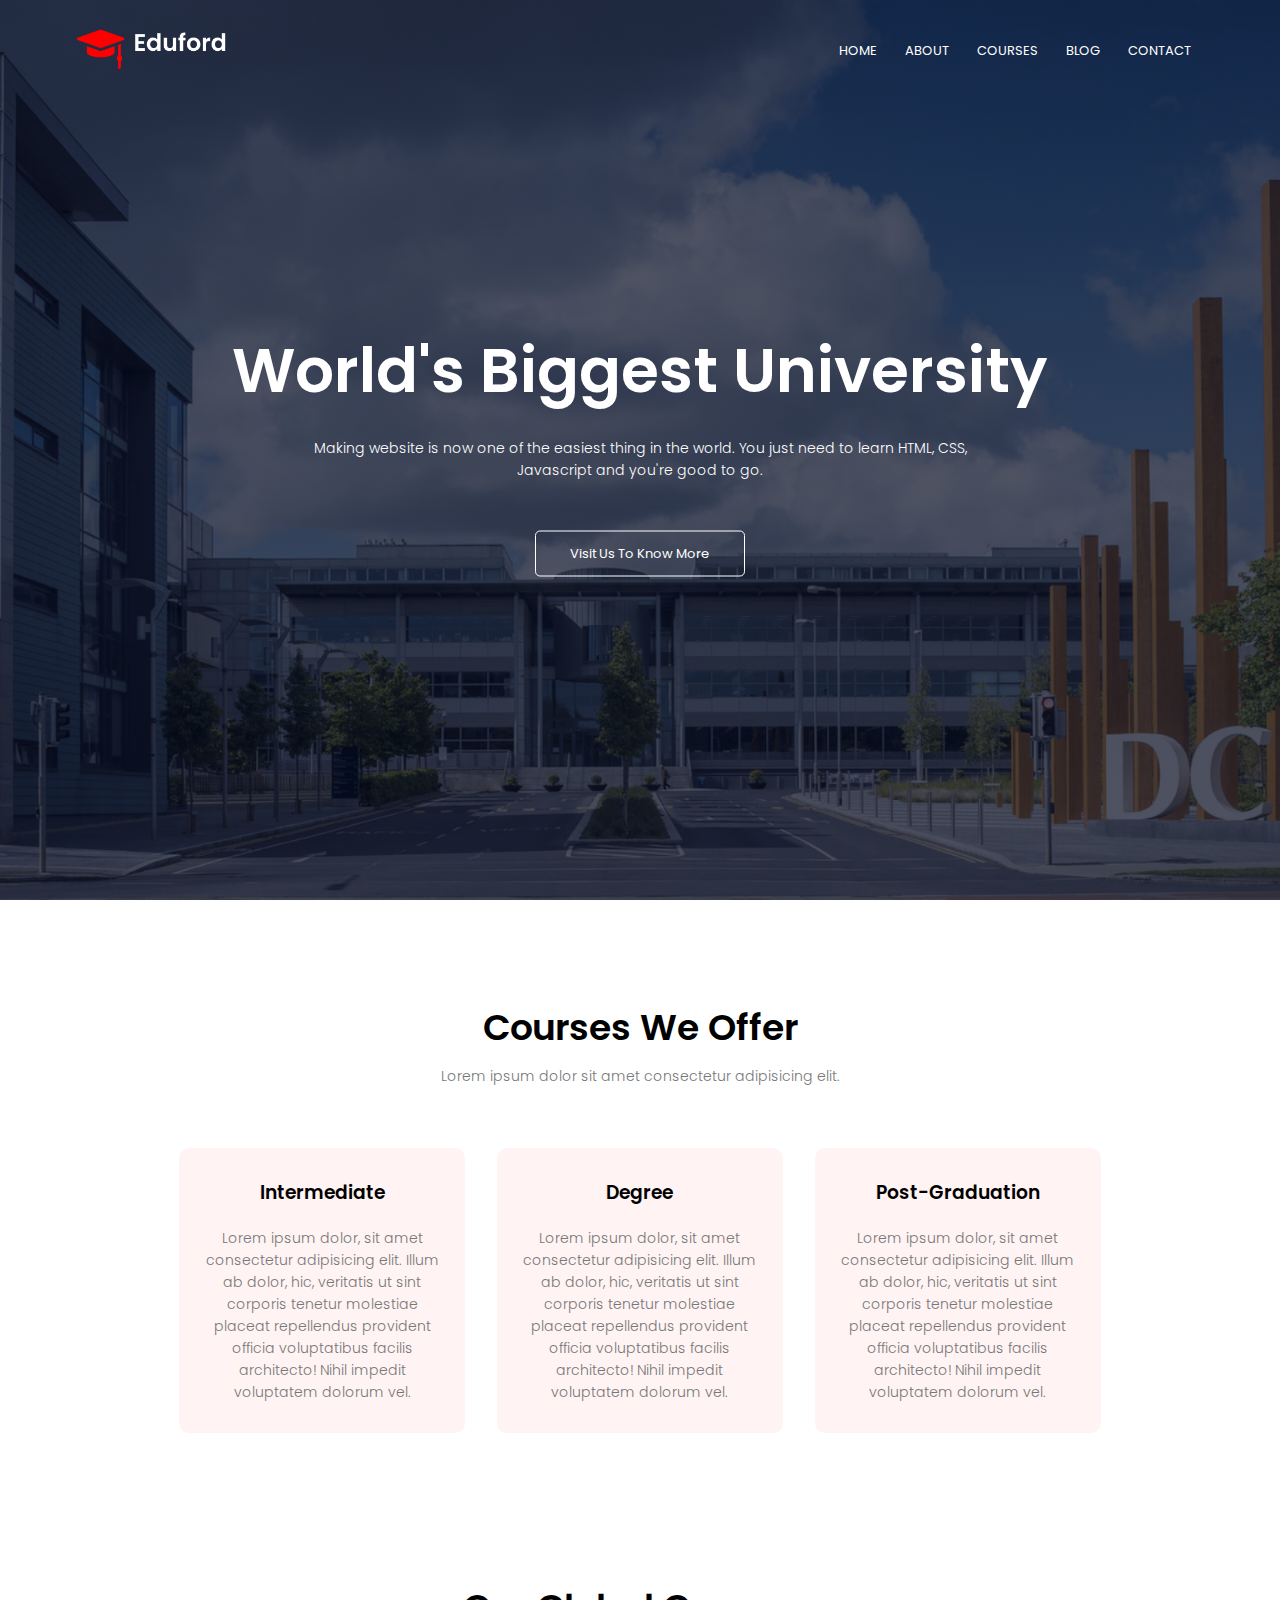
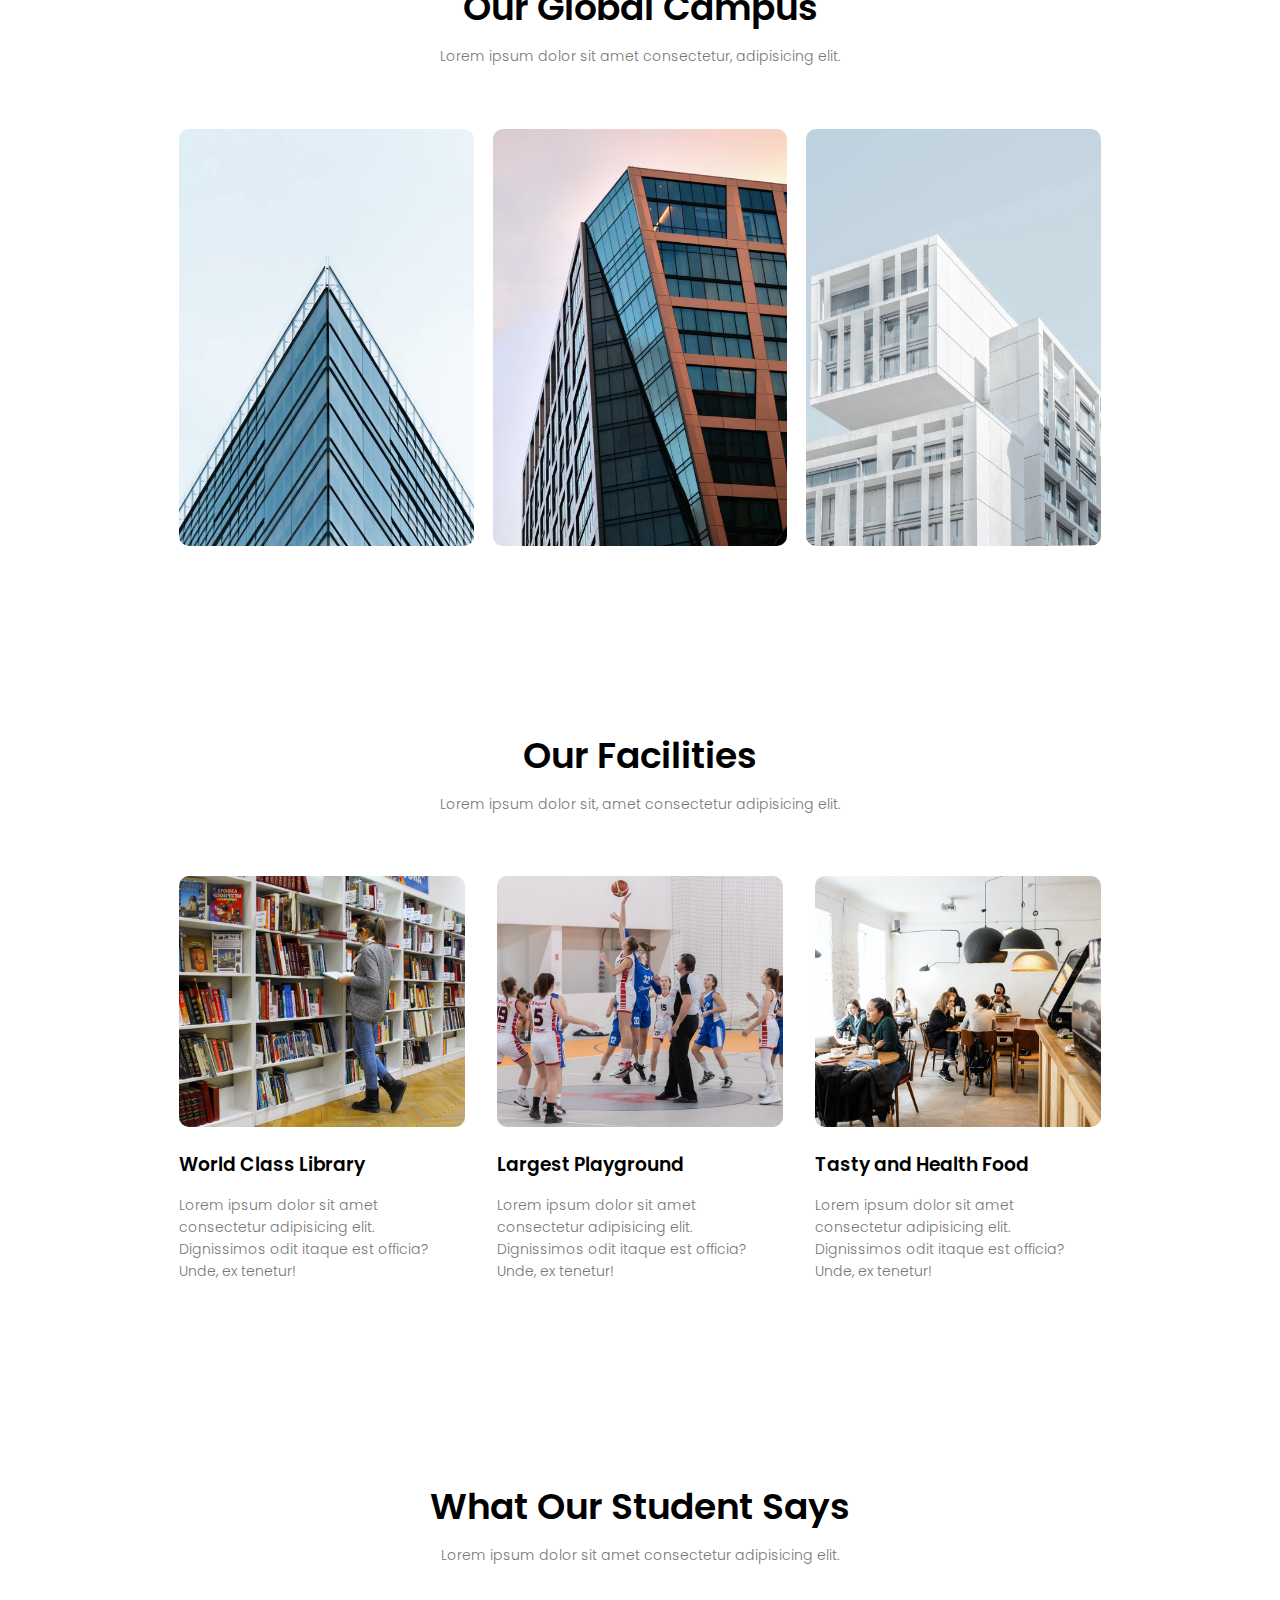
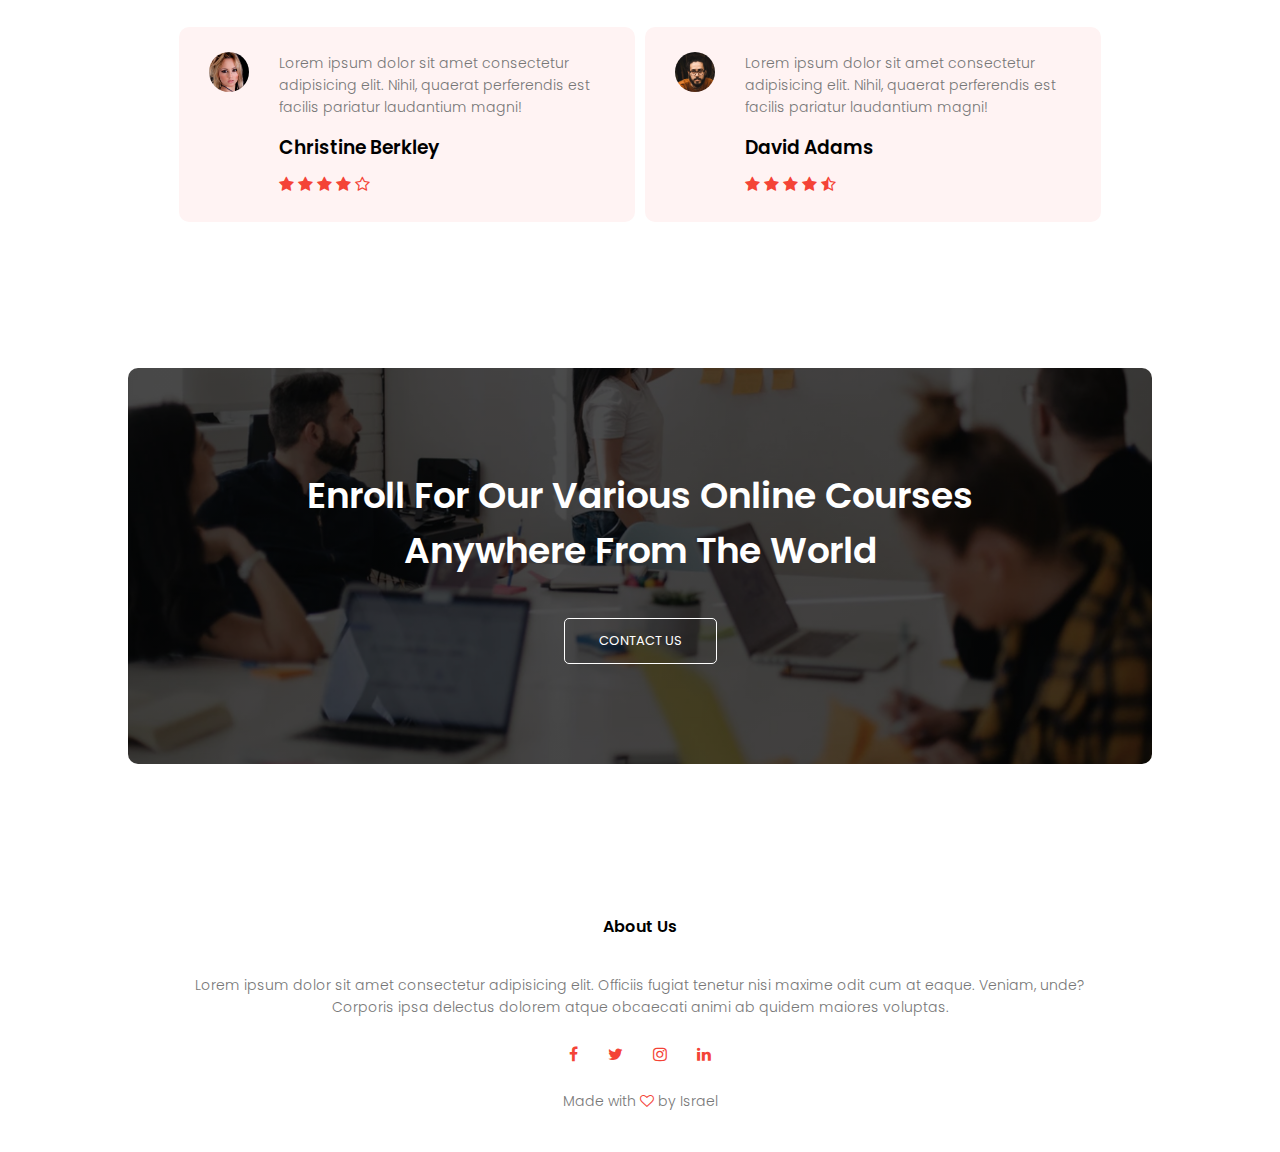
<file: index.html>
<!DOCTYPE html>
<html lang="en">
<head>
    <meta charset="UTF-8">
    <meta name="viewport" content="width=device-width, initial-scale=1.0">
    <title>University Website</title>
    <link rel="stylesheet" href="style.css">
    <link rel="stylesheet" href="https://stackpath.bootstrapcdn.com/font-awesome/4.7.0/css/font-awesome.min.css">
</head>
<body>
    <section class="header">
        <nav>
            <a href="index.html"><img src="images/logo.png" alt="logo"></a>
            <div class="nav-links" id="navLinks">
                <i class="fa fa-times" onclick="hideMenu()"></i>
                <ul>
                    <li><a href="index.html">HOME</a></li>
                    <li><a href="about.html">ABOUT</a></li>
                    <li><a href="course.html">COURSES</a></li>
                    <li><a href="blog.html">BLOG</a></li>
                    <li><a href="contact.html">CONTACT</a></li>
                </ul>
            </div>
            <i class="fa fa-bars" onclick="showMenu()"></i>
        </nav>

    <div class="text-box">
        <h1>World's Biggest University</h1>
        <p>Making website is now one of the easiest thing in the world.
            You just need to learn HTML, CSS, <br> Javascript and you're good to go.
        </p>
        <a href="" class="hero-btn">Visit Us To Know More</a>
    </div>

    </section>

    <!--------Course------->
    <section class="course">
        <h1>Courses We Offer</h1>
        <p>Lorem ipsum dolor sit amet consectetur adipisicing elit.</p>

        <div class="row">
            <div class="course-col">
                <h3>Intermediate</h3>
                <p>Lorem ipsum dolor, sit amet consectetur adipisicing elit. Illum ab dolor, hic, veritatis ut sint corporis tenetur molestiae placeat repellendus provident officia 
                    voluptatibus facilis architecto! Nihil impedit voluptatem dolorum vel.</p>
            </div>
            <div class="course-col">
                <h3>Degree</h3>
                <p>Lorem ipsum dolor, sit amet consectetur adipisicing elit. Illum ab dolor, hic, veritatis ut sint corporis tenetur molestiae placeat repellendus provident officia 
                    voluptatibus facilis architecto! Nihil impedit voluptatem dolorum vel.</p>
            </div>
            <div class="course-col">
                <h3>Post-Graduation</h3>
                <p>Lorem ipsum dolor, sit amet consectetur adipisicing elit. Illum ab dolor, hic, veritatis ut sint corporis tenetur molestiae placeat repellendus provident officia 
                    voluptatibus facilis architecto! Nihil impedit voluptatem dolorum vel.</p>
            </div>
        </div>
    </section>

    <!------Campuses------->
    <section class="campus">
        <h1>Our Global Campus</h1>
        <p>Lorem ipsum dolor sit amet consectetur, adipisicing elit.</p>

        <div class="row">
            <div class="campus-col">
                <img src="images/london.png" alt="London campus">
                <div class="layer">
                    <h3>LONDON</h3>
                </div>
            </div>
            <div class="campus-col">
                <img src="images/newyork.png" alt="New-york campus">
                <div class="layer">
                    <h3>NEW YORK</h3>
                </div>
            </div>
            <div class="campus-col">
                <img src="images/washington.png" alt="Washington Campus">
                <div class="layer">
                    <h3>WASHINGTON DC</h3>
                </div>
            </div>
        </div>
    </section>

    <!----Facilities---->
    <section class="facilities">
        <h1>Our Facilities</h1>
        <P>Lorem ipsum dolor sit, amet consectetur adipisicing elit.</P>

        <div class="row">
            <div class="facilities-col">
                <img src="images/library.png" alt="">
                <h3>World Class Library</h3>
                <p>Lorem ipsum dolor sit amet consectetur adipisicing elit. 
                    Dignissimos odit itaque est officia? Unde, ex tenetur!</p>
            </div>
            <div class="facilities-col">
                <img src="images/basketball.png" alt="">
                <h3>Largest Playground</h3>
                <p>Lorem ipsum dolor sit amet consectetur adipisicing elit. 
                    Dignissimos odit itaque est officia? Unde, ex tenetur!</p>
            </div>
            <div class="facilities-col">
                <img src="images/cafeteria.png" alt="">
                <h3>Tasty and Health Food</h3>
                <p>Lorem ipsum dolor sit amet consectetur adipisicing elit. 
                    Dignissimos odit itaque est officia? Unde, ex tenetur!</p>
            </div>
        </div>
    </section>

    <!------Testimonials-->
    <section class="testimonials">
        <h1>What Our Student Says</h1>
        <p>Lorem ipsum dolor sit amet consectetur adipisicing elit.</p>

        <div class="row">
            <div class="testimonial-col">
                <img src="images/user1.jpg" alt="">
                <div>
                    <p>Lorem ipsum dolor sit amet consectetur adipisicing elit. Nihil, 
                        quaerat perferendis est facilis pariatur laudantium magni!</p>
                        <h3>Christine Berkley</h3>
                        <i class="fa fa-star"></i>
                        <i class="fa fa-star"></i>
                        <i class="fa fa-star"></i>
                        <i class="fa fa-star"></i>
                        <i class="fa fa-star-o"></i>
                </div>
            </div>
            <div class="testimonial-col">
                <img src="images/user2.jpg" alt="">
                <div>
                    <p>Lorem ipsum dolor sit amet consectetur adipisicing elit. Nihil, 
                        quaerat perferendis est facilis pariatur laudantium magni!</p>
                        <h3>David Adams </h3>
                        <i class="fa fa-star"></i>
                        <i class="fa fa-star"></i>
                        <i class="fa fa-star"></i>
                        <i class="fa fa-star"></i>
                        <i class="fa fa-star-half-o"></i>
                </div>
            </div>
        </div>
    </section>

    <!----Call to Action--->
    <section class="cta">
        <h1>Enroll For Our Various Online Courses <br>Anywhere From The World</h1>
        <a href="" class="hero-btn">CONTACT US</a>
    </section>

    <!----Footer---->
    <section class="footer">
        <h4>About Us</h4>
        <p>Lorem ipsum dolor sit amet consectetur adipisicing elit. Officiis fugiat tenetur nisi maxime odit cum at eaque. Veniam, unde? 
            <br>Corporis ipsa delectus dolorem atque obcaecati animi ab quidem maiores voluptas.</p>
            <div class="icons">
                <i class="fa fa-facebook"></i>
                <i class="fa fa-twitter"></i>
                <i class="fa fa-instagram"></i>
                <i class="fa fa-linkedin"></i>
            </div>
            <p>Made with <i class="fa fa-heart-o"></i> by Israel</p>
    </section>

    <!-----------Javascript for toggle menu-->
    <script>
        var navLinks = document.getElementById('navLinks');

        function showMenu() {
            navLinks.style.right = '0';
        }
        function hideMenu() {
            navLinks.style.right = '-200px'
        }

        
    </script>

</body>
</html>
</file>
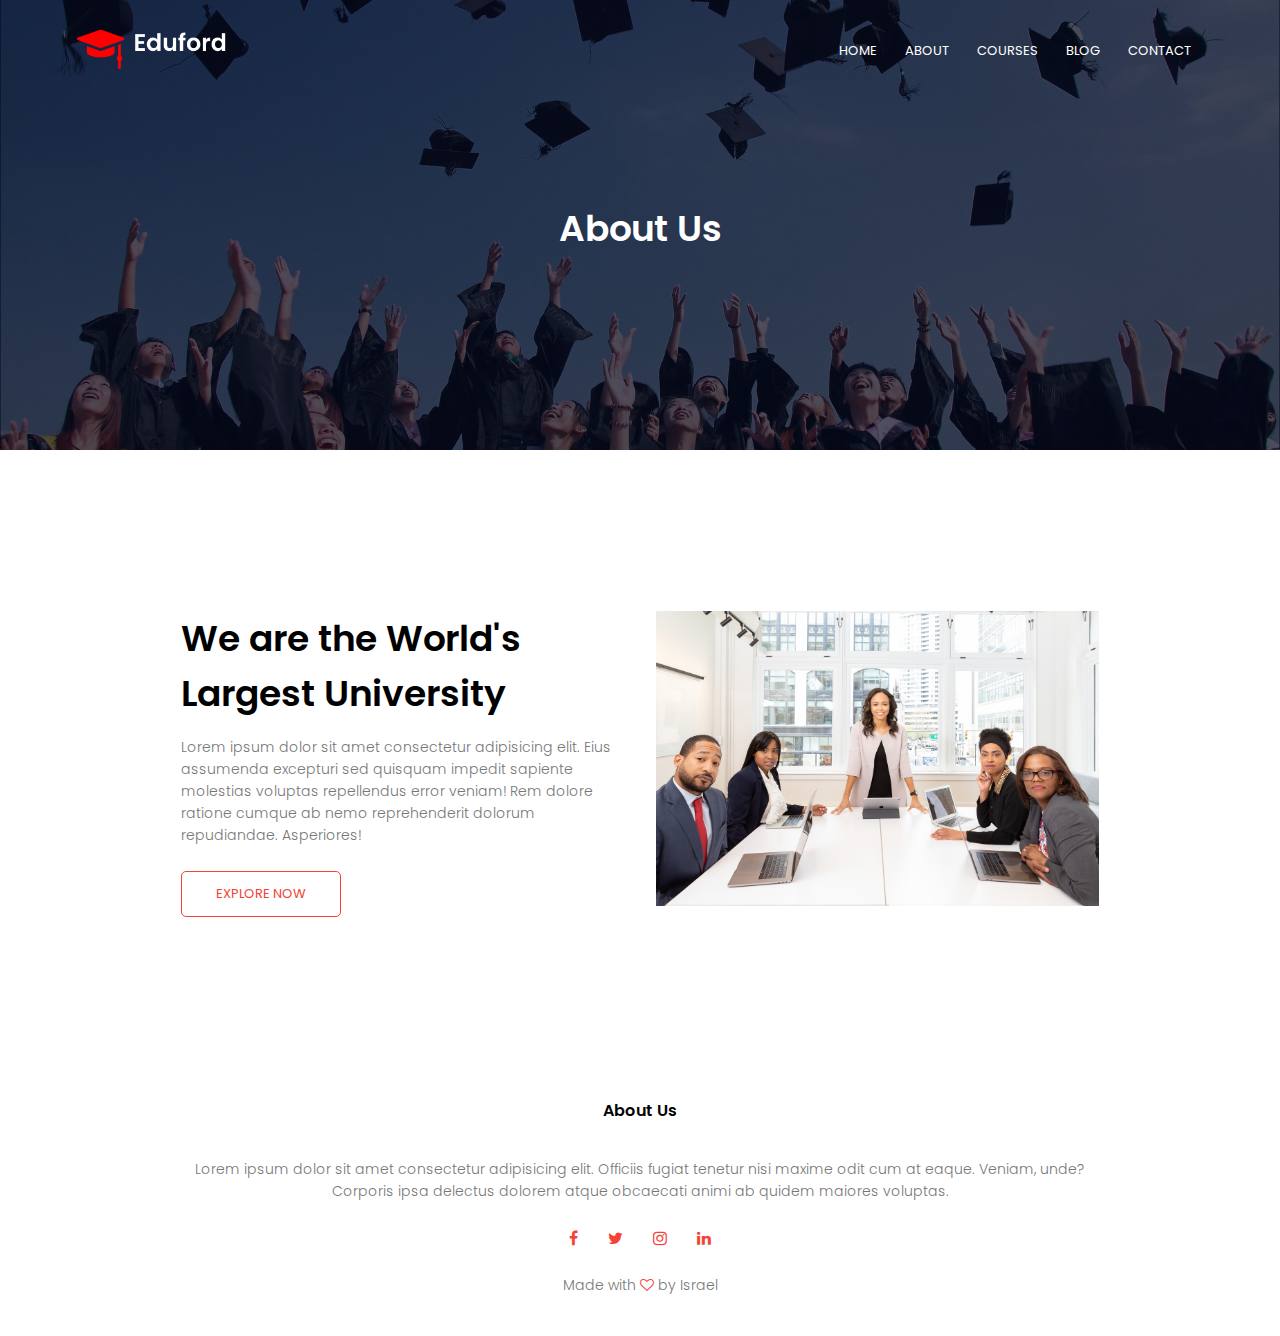
<file: about.html>
<!DOCTYPE html>
<html lang="en">
<head>
    <meta charset="UTF-8">
    <meta name="viewport" content="width=device-width, initial-scale=1.0">
    <title>University Website</title>
    <link rel="stylesheet" href="style.css">
    <link rel="stylesheet" href="https://stackpath.bootstrapcdn.com/font-awesome/4.7.0/css/font-awesome.min.css">
</head>
<body>
    <section class="sub-header">
        <nav>
            <a href="index.html"><img src="images/logo.png" alt="logo"></a>
            <div class="nav-links" id="navLinks">
                <i class="fa fa-times" onclick="hideMenu()"></i>
                <ul>
                    <li><a href="index.html">HOME</a></li>
                    <li><a href="about.html">ABOUT</a></li>
                    <li><a href="course.html">COURSES</a></li>
                    <li><a href="blog.html">BLOG</a></li>
                    <li><a href="contact.html">CONTACT</a></li>
                </ul>
            </div>
            <i class="fa fa-bars" onclick="showMenu()"></i>
        </nav>
        <h1>About Us</h1>
    </section>

    <!-----About us content---->
    <section class="about-us">
        <div class="row">
            <div class="about-col">
                <h1>We are the World's Largest University</h1>
                <p>Lorem ipsum dolor sit amet consectetur adipisicing elit. Eius assumenda excepturi sed quisquam impedit sapiente 
                    molestias voluptas repellendus error veniam! Rem dolore ratione cumque ab nemo reprehenderit dolorum repudiandae. Asperiores!</p>
                    <a href="" class="hero-btn red-btn">EXPLORE NOW</a>
            </div>
            <div class="about-col">
                <img src="images/about.jpg" alt="">
            </div>
        </div>
    </section>


    <!----Footer---->
    <section class="footer">
        <h4>About Us</h4>
        <p>Lorem ipsum dolor sit amet consectetur adipisicing elit. Officiis fugiat tenetur nisi maxime odit cum at eaque. Veniam, unde? 
            <br>Corporis ipsa delectus dolorem atque obcaecati animi ab quidem maiores voluptas.</p>
            <div class="icons">
                <i class="fa fa-facebook"></i>
                <i class="fa fa-twitter"></i>
                <i class="fa fa-instagram"></i>
                <i class="fa fa-linkedin"></i>
            </div>
            <p>Made with <i class="fa fa-heart-o"></i> by Israel</p>
    </section>

    <!-----------Javascript for toggle menu-->
    <script>
        var navLinks = document.getElementById('navLinks');

        function showMenu() {
            navLinks.style.right = '0';
        }
        function hideMenu() {
            navLinks.style.right = '-200px'
        }
    </script>

</body>
</html>
</file>
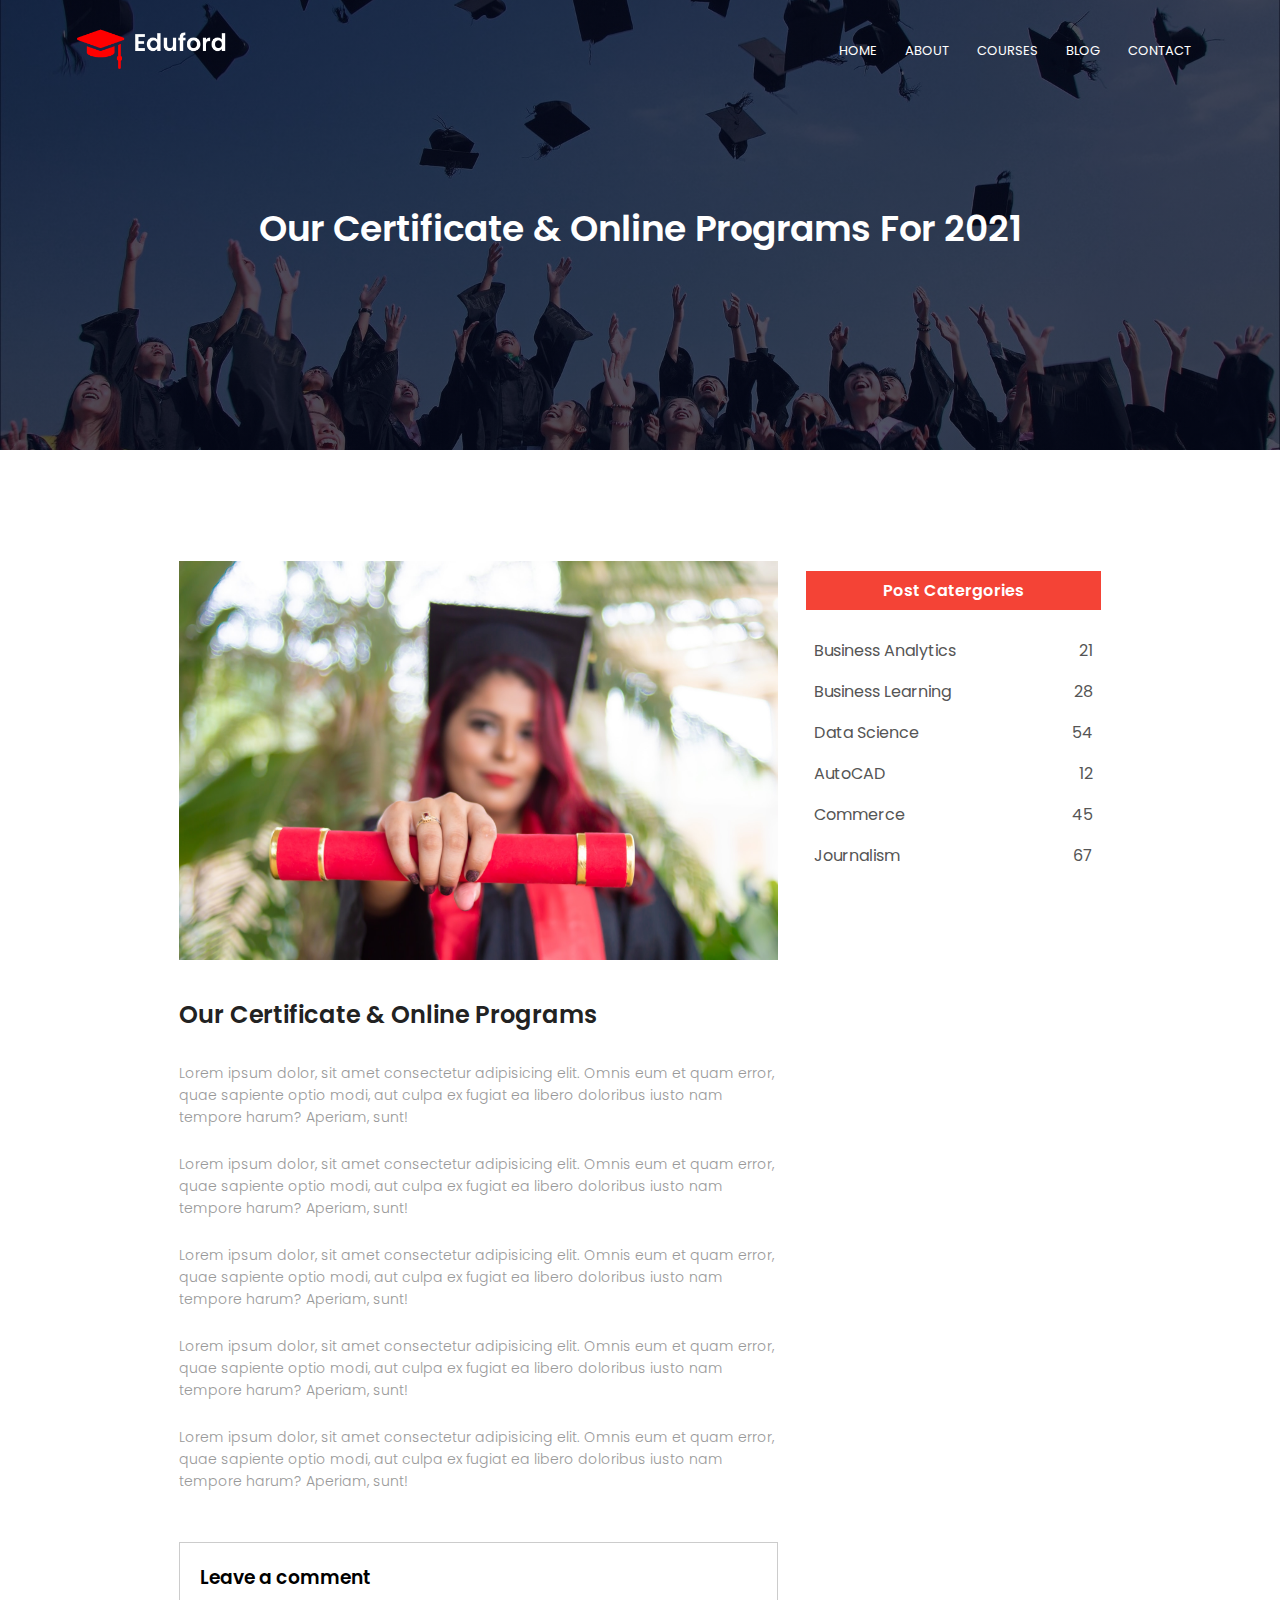
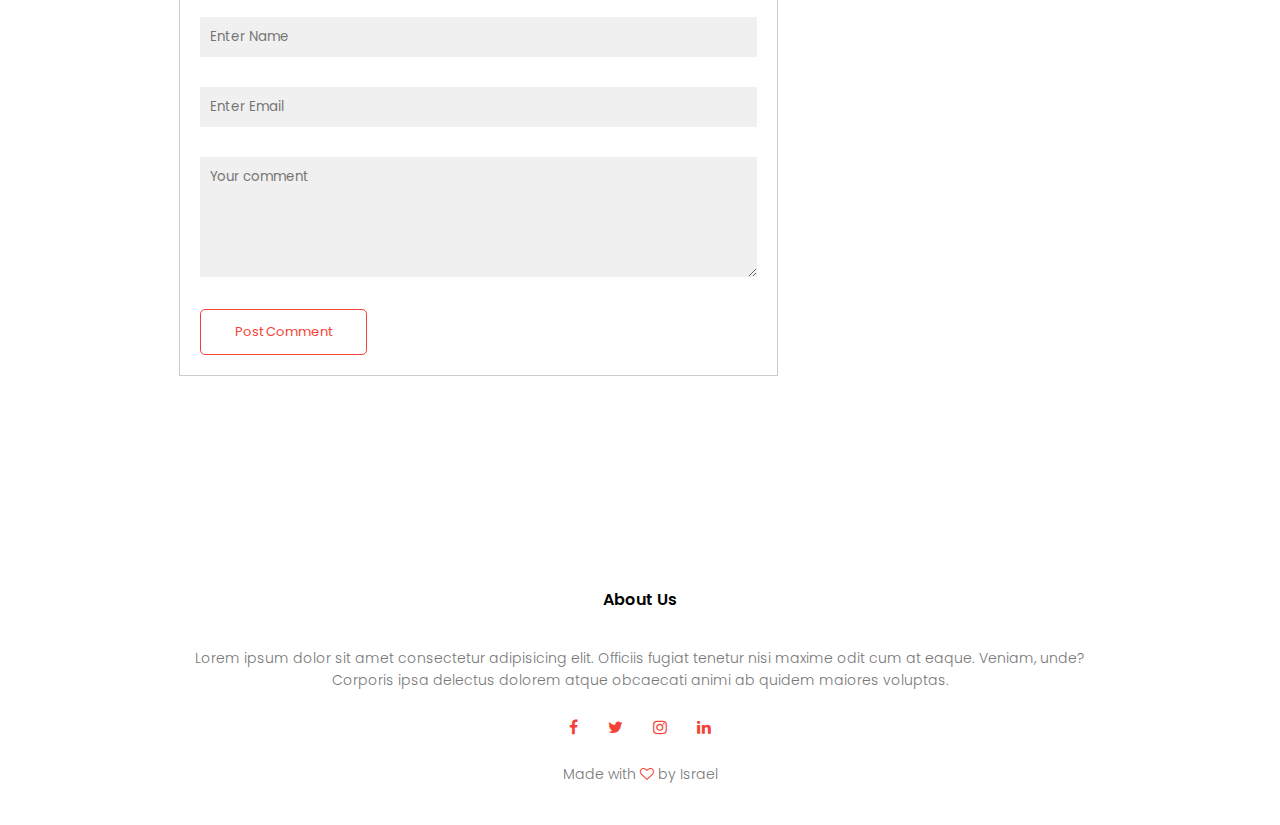
<file: blog.html>
<!DOCTYPE html>
<html lang="en">
<head>
    <meta charset="UTF-8">
    <meta name="viewport" content="width=device-width, initial-scale=1.0">
    <title>University Website</title>
    <link rel="stylesheet" href="style.css">
    <link rel="stylesheet" href="https://stackpath.bootstrapcdn.com/font-awesome/4.7.0/css/font-awesome.min.css">
</head>
<body>
    <section class="sub-header">
        <nav>
            <a href="index.html"><img src="images/logo.png" alt="logo"></a>
            <div class="nav-links" id="navLinks">
                <i class="fa fa-times" onclick="hideMenu()"></i>
                <ul>
                    <li><a href="index.html">HOME</a></li>
                    <li><a href="about.html">ABOUT</a></li>
                    <li><a href="course.html">COURSES</a></li>
                    <li><a href="blog.html">BLOG</a></li>
                    <li><a href="contact.html">CONTACT</a></li>
                </ul>
            </div>
            <i class="fa fa-bars" onclick="showMenu()"></i>
        </nav>
        <h1>Our Certificate & Online Programs For 2021</h1>
    </section>

    <!-------Blog content------>
    <section class="blog-content">
        <div class="row">
            <div class="blog-left">
                <img src="images/certificate.jpg" alt="">
                <h2>Our Certificate & Online Programs</h2>
                <p>Lorem ipsum dolor, sit amet consectetur adipisicing elit. Omnis eum et quam error, quae sapiente optio modi, 
                    aut culpa ex fugiat ea libero doloribus iusto nam tempore harum? Aperiam, sunt!
                </p>
                <br>
                <p>Lorem ipsum dolor, sit amet consectetur adipisicing elit. Omnis eum et quam error, quae sapiente optio modi, 
                    aut culpa ex fugiat ea libero doloribus iusto nam tempore harum? Aperiam, sunt!
                </p>
                <br>
                <p>Lorem ipsum dolor, sit amet consectetur adipisicing elit. Omnis eum et quam error, quae sapiente optio modi, 
                    aut culpa ex fugiat ea libero doloribus iusto nam tempore harum? Aperiam, sunt!
                </p>
                <br>
                <p>Lorem ipsum dolor, sit amet consectetur adipisicing elit. Omnis eum et quam error, quae sapiente optio modi, 
                    aut culpa ex fugiat ea libero doloribus iusto nam tempore harum? Aperiam, sunt!
                </p>
                <br><p>Lorem ipsum dolor, sit amet consectetur adipisicing elit. Omnis eum et quam error, quae sapiente optio modi, 
                    aut culpa ex fugiat ea libero doloribus iusto nam tempore harum? Aperiam, sunt!
                </p>

                <div class="comment-box">
                    <h3>Leave a comment</h3>
                    <form class="comment-form">
                        <input type="text" placeholder="Enter Name">
                        <input type="email" placeholder="Enter Email">
                        <textarea rows="5" placeholder="Your comment"></textarea>
                        <button type="submit" class="hero-btn red-btn">Post Comment</button>
                    </form>
                </div>

            </div>
            <div class="blog-right">
                <h3>Post Catergories</h3>
                <div>
                    <span>Business Analytics</span>
                    <span>21</span>
                </div>
                <div>
                    <span>Business Learning</span>
                    <span>28</span>
                </div>
                <div>
                    <span>Data Science</span>
                    <span>54</span>
                </div>
                <div>
                    <span>AutoCAD</span>
                    <span>12</span>
                </div>
                <div>
                    <span>Commerce</span>
                    <span>45</span>
                </div>
                <div>
                    <span>Journalism</span>
                    <span>67</span>
                </div>
            </div>
        </div>
    </section>


    
    


    <!----Footer---->
    <section class="footer">
        <h4>About Us</h4>
        <p>Lorem ipsum dolor sit amet consectetur adipisicing elit. Officiis fugiat tenetur nisi maxime odit cum at eaque. Veniam, unde? 
            <br>Corporis ipsa delectus dolorem atque obcaecati animi ab quidem maiores voluptas.</p>
            <div class="icons">
                <i class="fa fa-facebook"></i>
                <i class="fa fa-twitter"></i>
                <i class="fa fa-instagram"></i>
                <i class="fa fa-linkedin"></i>
            </div>
            <p>Made with <i class="fa fa-heart-o"></i> by Israel</p>
    </section>

    <!-----------Javascript for toggle menu-->
    <script>
        var navLinks = document.getElementById('navLinks');

        function showMenu() {
            navLinks.style.right = '0';
        }
        function hideMenu() {
            navLinks.style.right = '-200px'
        }
    </script>

</body>
</html>
</file>
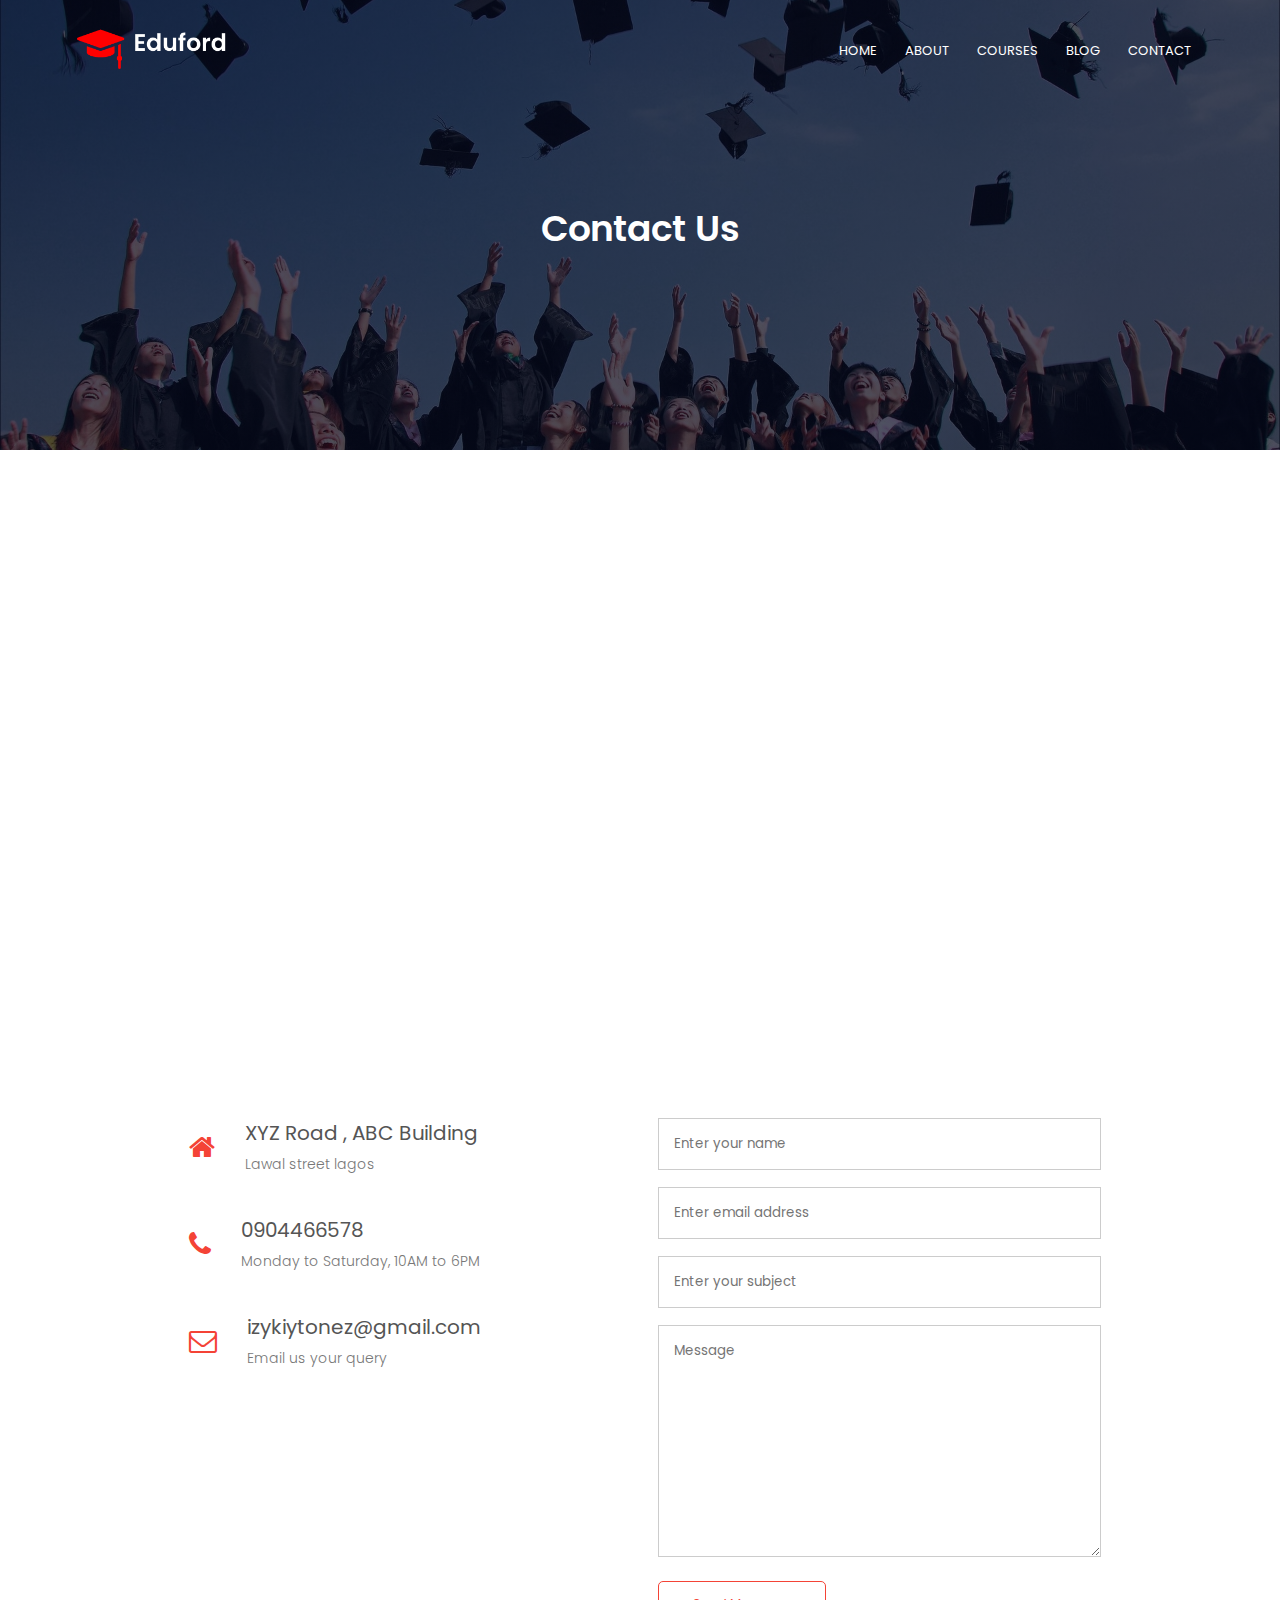
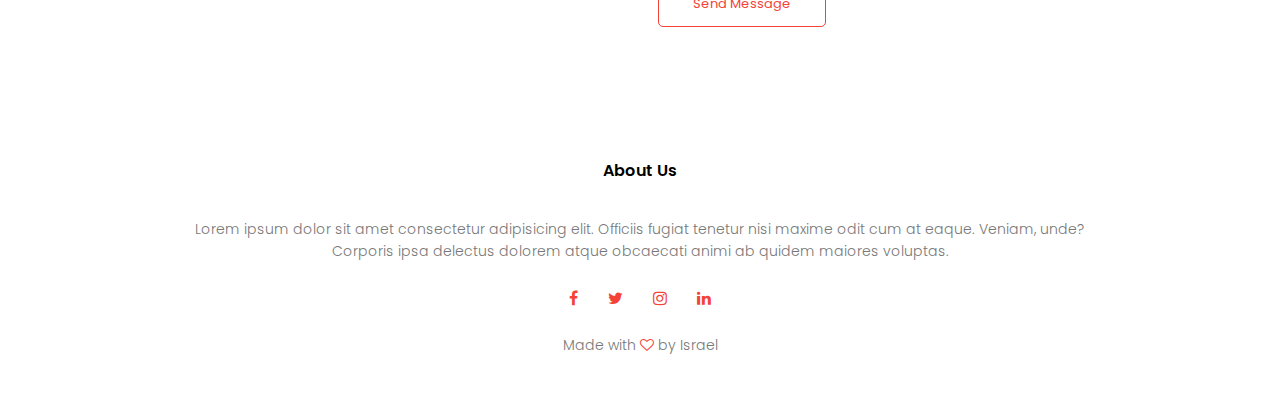
<file: contact.html>
<!DOCTYPE html>
<html lang="en">
<head>
    <meta charset="UTF-8">
    <meta name="viewport" content="width=device-width, initial-scale=1.0">
    <title>University Website</title>
    <link rel="stylesheet" href="style.css">
    <link rel="stylesheet" href="https://stackpath.bootstrapcdn.com/font-awesome/4.7.0/css/font-awesome.min.css">
</head>
<body>
    <section class="sub-header">
        <nav>
            <a href="index.html"><img src="images/logo.png" alt="logo"></a>
            <div class="nav-links" id="navLinks">
                <i class="fa fa-times" onclick="hideMenu()"></i>
                <ul>
                    <li><a href="index.html">HOME</a></li>
                    <li><a href="about.html">ABOUT</a></li>
                    <li><a href="course.html">COURSES</a></li>
                    <li><a href="blog.html">BLOG</a></li>
                    <li><a href="contact.html">CONTACT</a></li>
                </ul>
            </div>
            <i class="fa fa-bars" onclick="showMenu()"></i>
        </nav>
        <h1>Contact Us</h1>
    </section>

    <!-----Contact us----->
    <section class="location">
        <iframe src="https://www.google.com/maps/embed?pb=!1m14!1m12!1m3!1d495.42263964505895!2d3.3005287932834735!3d6.599467970083861!2m3!1f0!2f0!3f0!3m2!1i1024!2i768!4f13.1!5e0!3m2!1sen!2sng!4v1715868077460!5m2!1sen!2sng" width="600" height="450" style="border:0;" allowfullscreen="" loading="lazy" referrerpolicy="no-referrer-when-downgrade"></iframe>

    </section>

    <section class="contact-us">
        <div class="row">
            <div class="contact-col">
                <div>
                    <i class="fa fa-home"></i>
                    <span>
                        <h5>XYZ Road , ABC Building</h5>
                        <p>Lawal street lagos</p>
                    </span>
                </div>
                <div>
                    <i class="fa fa-phone"></i>
                    <span>
                        <h5>0904466578</h5>
                        <p>Monday to Saturday, 10AM to 6PM</p>
                    </span>
                </div>
                <div>
                    <i class="fa fa-envelope-o"></i>
                    <span>
                        <h5>izykiytonez@gmail.com</h5>
                        <p>Email us your query</p>
                    </span>
                </div>
            </div>
            <div class="contact-col">
                <form action="form-handler.php" method="post">
                    <input type="text" name="name" placeholder="Enter your name" required>
                    <input type="email" name="email" placeholder="Enter email address" required>
                    <input type="text" name="subject" placeholder="Enter your subject" required>
                    <textarea rows="10" name="message" placeholder="Message" required></textarea>
                    <button type="submit" class="hero-btn red-btn">Send Message</button>
                </form>
            </div>
        </div>
    </section>

    


    <!----Footer---->
    <section class="footer">
        <h4>About Us</h4>
        <p>Lorem ipsum dolor sit amet consectetur adipisicing elit. Officiis fugiat tenetur nisi maxime odit cum at eaque. Veniam, unde? 
            <br>Corporis ipsa delectus dolorem atque obcaecati animi ab quidem maiores voluptas.</p>
            <div class="icons">
                <i class="fa fa-facebook"></i>
                <i class="fa fa-twitter"></i>
                <i class="fa fa-instagram"></i>
                <i class="fa fa-linkedin"></i>
            </div>
            <p>Made with <i class="fa fa-heart-o"></i> by Israel</p>
    </section>

    <!-----------Javascript for toggle menu-->
    <script>
        var navLinks = document.getElementById('navLinks');

        function showMenu() {
            navLinks.style.right = '0';
        }
        function hideMenu() {
            navLinks.style.right = '-200px'
        }
    </script>

</body>
</html>
</file>
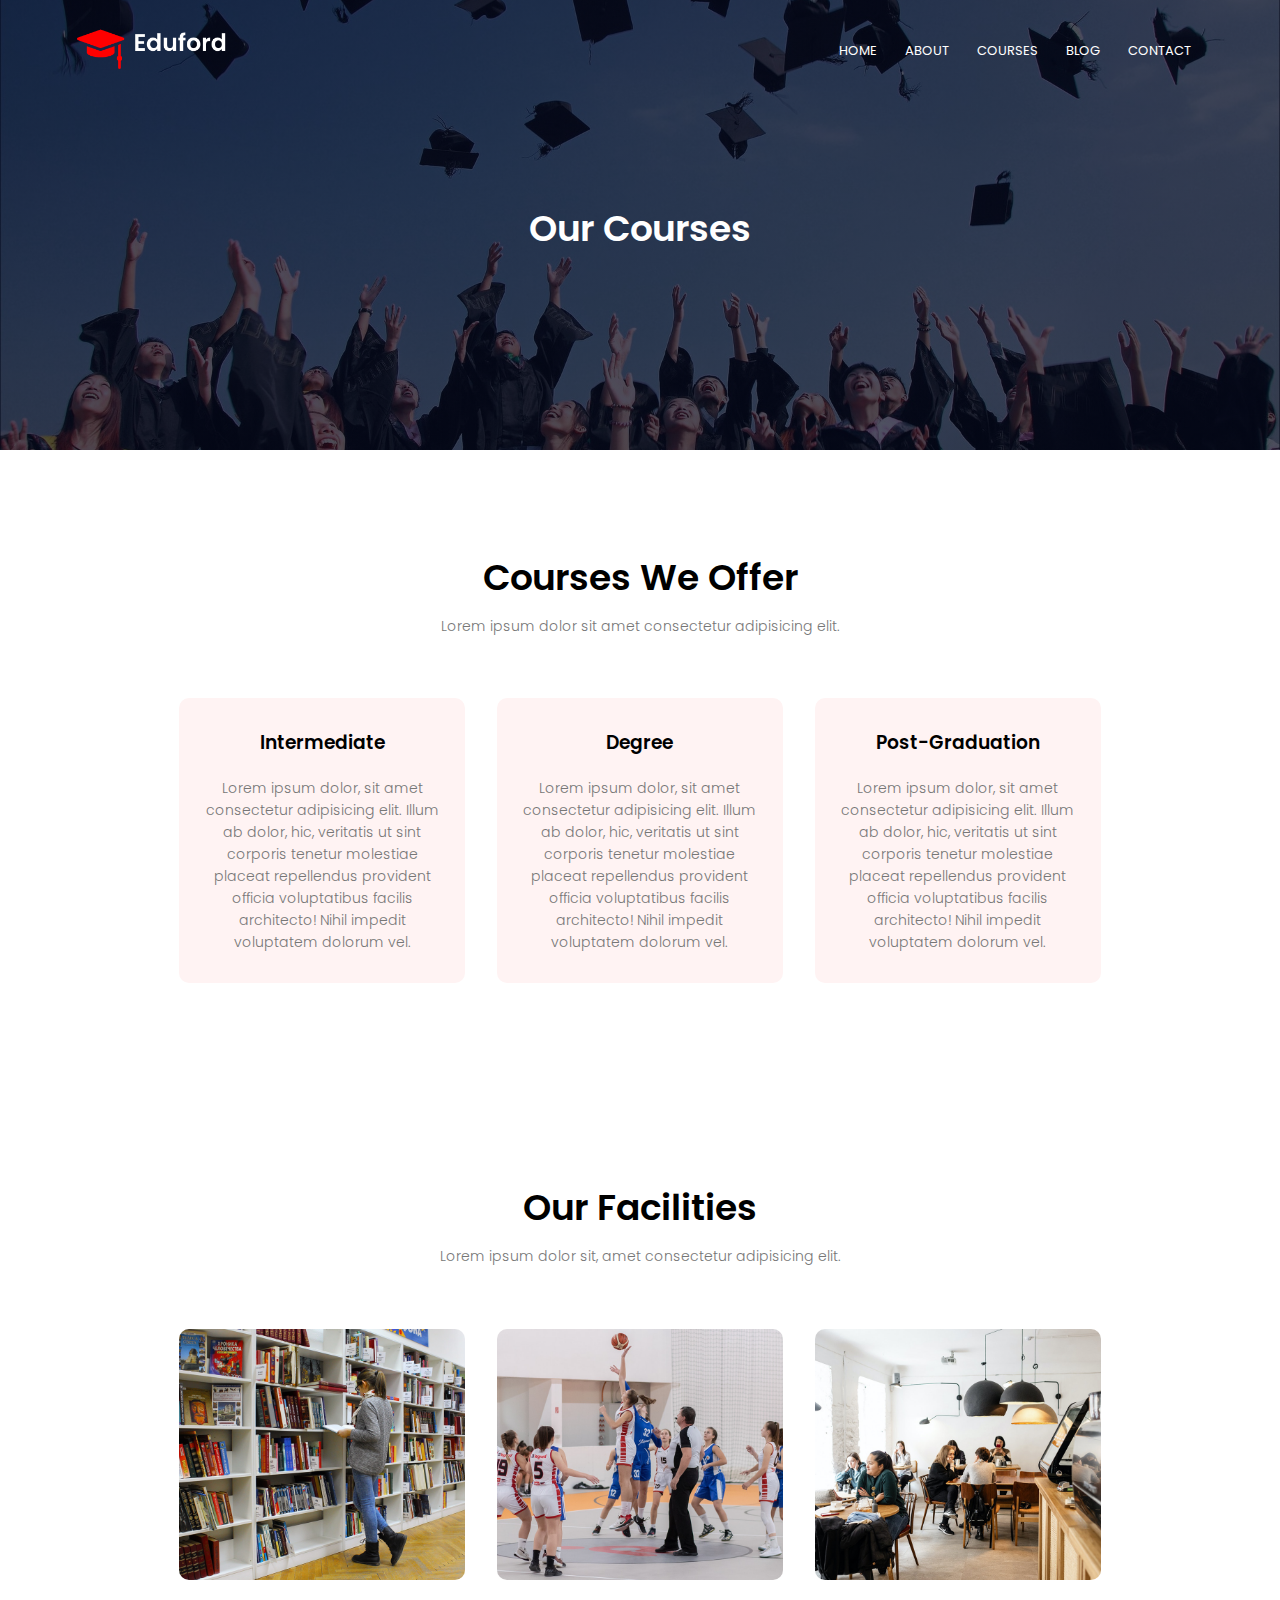
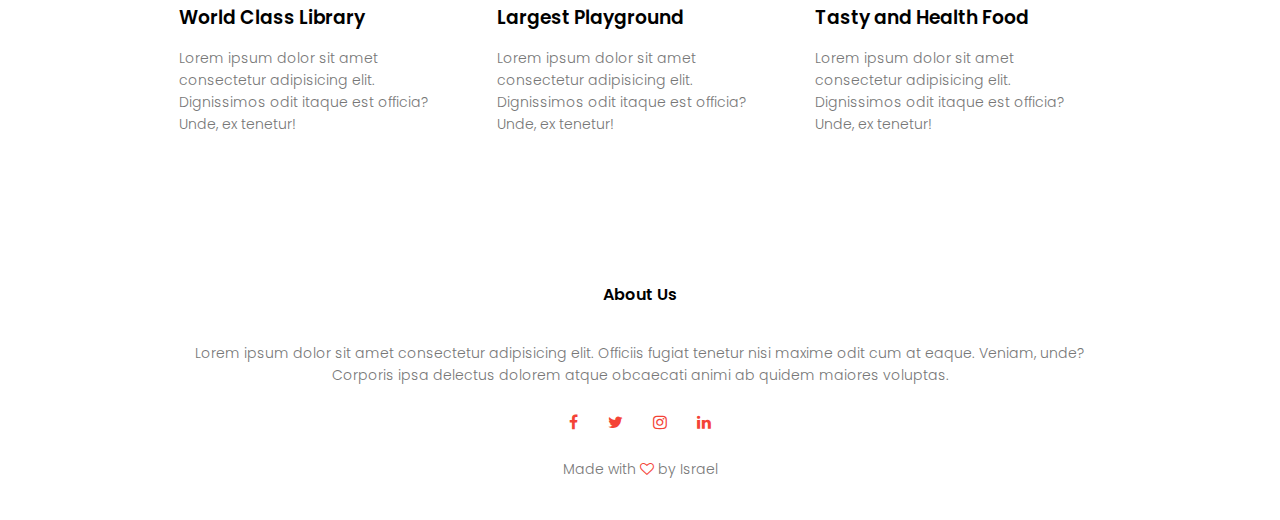
<file: course.html>
<!DOCTYPE html>
<html lang="en">
<head>
    <meta charset="UTF-8">
    <meta name="viewport" content="width=device-width, initial-scale=1.0">
    <title>University Website</title>
    <link rel="stylesheet" href="style.css">
    <link rel="stylesheet" href="https://stackpath.bootstrapcdn.com/font-awesome/4.7.0/css/font-awesome.min.css">
</head>
<body>
    <section class="sub-header">
        <nav>
            <a href="index.html"><img src="images/logo.png" alt="logo"></a>
            <div class="nav-links" id="navLinks">
                <i class="fa fa-times" onclick="hideMenu()"></i>
                <ul>
                    <li><a href="index.html">HOME</a></li>
                    <li><a href="about.html">ABOUT</a></li>
                    <li><a href="course.html">COURSES</a></li>
                    <li><a href="blog.html">BLOG</a></li>
                    <li><a href="contact.html">CONTACT</a></li>
                </ul>
            </div>
            <i class="fa fa-bars" onclick="showMenu()"></i>
        </nav>
        <h1>Our Courses</h1>
    </section>

    <!--------Courses----->
    <section class="course">
        <h1>Courses We Offer</h1>
        <p>Lorem ipsum dolor sit amet consectetur adipisicing elit.</p>

        <div class="row">
            <div class="course-col">
                <h3>Intermediate</h3>
                <p>Lorem ipsum dolor, sit amet consectetur adipisicing elit. Illum ab dolor, hic, veritatis ut sint corporis tenetur molestiae placeat repellendus provident officia 
                    voluptatibus facilis architecto! Nihil impedit voluptatem dolorum vel.</p>
            </div>
            <div class="course-col">
                <h3>Degree</h3>
                <p>Lorem ipsum dolor, sit amet consectetur adipisicing elit. Illum ab dolor, hic, veritatis ut sint corporis tenetur molestiae placeat repellendus provident officia 
                    voluptatibus facilis architecto! Nihil impedit voluptatem dolorum vel.</p>
            </div>
            <div class="course-col">
                <h3>Post-Graduation</h3>
                <p>Lorem ipsum dolor, sit amet consectetur adipisicing elit. Illum ab dolor, hic, veritatis ut sint corporis tenetur molestiae placeat repellendus provident officia 
                    voluptatibus facilis architecto! Nihil impedit voluptatem dolorum vel.</p>
            </div>
        </div>
    </section>

    <!----Facilities---->
    <section class="facilities">
        <h1>Our Facilities</h1>
        <P>Lorem ipsum dolor sit, amet consectetur adipisicing elit.</P>

        <div class="row">
            <div class="facilities-col">
                <img src="images/library.png" alt="">
                <h3>World Class Library</h3>
                <p>Lorem ipsum dolor sit amet consectetur adipisicing elit. 
                    Dignissimos odit itaque est officia? Unde, ex tenetur!</p>
            </div>
            <div class="facilities-col">
                <img src="images/basketball.png" alt="">
                <h3>Largest Playground</h3>
                <p>Lorem ipsum dolor sit amet consectetur adipisicing elit. 
                    Dignissimos odit itaque est officia? Unde, ex tenetur!</p>
            </div>
            <div class="facilities-col">
                <img src="images/cafeteria.png" alt="">
                <h3>Tasty and Health Food</h3>
                <p>Lorem ipsum dolor sit amet consectetur adipisicing elit. 
                    Dignissimos odit itaque est officia? Unde, ex tenetur!</p>
            </div>
        </div>
    </section>
    


    <!----Footer---->
    <section class="footer">
        <h4>About Us</h4>
        <p>Lorem ipsum dolor sit amet consectetur adipisicing elit. Officiis fugiat tenetur nisi maxime odit cum at eaque. Veniam, unde? 
            <br>Corporis ipsa delectus dolorem atque obcaecati animi ab quidem maiores voluptas.</p>
            <div class="icons">
                <i class="fa fa-facebook"></i>
                <i class="fa fa-twitter"></i>
                <i class="fa fa-instagram"></i>
                <i class="fa fa-linkedin"></i>
            </div>
            <p>Made with <i class="fa fa-heart-o"></i> by Israel</p>
    </section>

    <!-----------Javascript for toggle menu-->
    <script>
        var navLinks = document.getElementById('navLinks');

        function showMenu() {
            navLinks.style.right = '0';
        }
        function hideMenu() {
            navLinks.style.right = '-200px'
        }
    </script>

</body>
</html>
</file>
<file: style.css>
@import url('https://fonts.googleapis.com/css2?family=Poppins:ital,wght@0,100;0,200;0,300;0,400;0,500;0,600;0,700;0,800;0,900;1,100;1,200;1,300;1,400;1,500;1,600;1,700;1,800;1,900&display=swap');

*{
    margin: 0;
    padding: 0;
    font-family: "Poppins";
}
.header{
    min-height: 100vh;
    width: 100%;
    background-image: linear-gradient(rgba(4,9,30,0.7), rgba(4,9,30,0.7)),url(images/banner.png);
    background-position: center;
    background-size: cover;
    position: relative;
}
nav{
    display: flex;
    padding: 2% 6%;
    justify-content: space-between;
    align-items: center;
}
nav img{
    width: 150px;
}
.nav-links{
    flex: 1;
    text-align: right;
}
.nav-links ul li{
    list-style: none;
    display: inline-block;
    padding: 8px 12px;
    position: relative;
}
.nav-links ul li a{
    color: #fff;
    text-decoration: none;
    font-size: 13px;
}
.nav-links ul li::after{
    content: '';
    width: 0%;
    height: 2px;
    background: #f44336;
    display: block;
    margin: auto;
    transition: 0.5s;
}
.nav-links ul li:hover::after{
    width: 100%;
}
.text-box{
    width: 90%;
    color: #fff;
    position: absolute;
    top: 50%;
    left: 50%;
    transform: translate(-50%,-50%);
    text-align: center;
}
.text-box h1{
    font-size: 62px;
}
.text-box p{
    margin: 10px 0 40px;
    font-size: 14px;
    color: #fff;
}
.hero-btn{
    display: inline-block;
    text-decoration: none;
    color: #fff;
    border: 1px solid #fff;
    padding: 12px 34px;
    font-size: 13px;
    background: transparent;
    position: relative;
    cursor: pointer;
    border-radius: 5px;
}
.hero-btn:hover{
    border: 1px solid #f44336;
    background: #f44336;
    transition: 1s;
}
nav .fa{
    display: none;
}

@media(max-width: 700px){
    .text-box h1{
        font-size: 20px;
    }
    .nav-links ul li{
        display: block;
    }
    .nav-links{
        position: fixed;
        background: #f44336;
        height: 100vh;
        width: 200px;
        top: 0;
        right: -200px;
        text-align: left;
        z-index: 2;
        transition: 1s;
    }

    nav .fa{
        display: block;
        color: #fff;
        margin: 10px;
        font-size: 22px;
        cursor: pointer;
    }
    .nav-links ul{
        padding: 30px;
    }
}

/* Course section */
.course{
    width: 80%;
    margin: auto;
    text-align: center;
    padding-top: 100px;
}
h1{
    font-size: 36px;
    font-weight: 600;
}
p{
    color: #777;
    font-weight: 300;
    font-size: 14px;
    line-height: 22px;
    padding: 10px;
}
.row{
    margin: 5%;
    display: flex;
    justify-content: space-between;
}
.course-col{
    flex-basis: 31%;
    background: #fff3f3;
    border-radius: 10px;
    margin-bottom: 5%;
    padding: 20px 12px;
    box-sizing: border-box;
    transition: 0.5s;
}
h3{
    text-align: center;
    font-weight: 600;
    margin: 10px 0;
}
.course-col:hover{
    box-shadow: 0 0 20px 0px rgba(0, 0, 0, 0.2);
}
@media(max-width: 700px){
    .row{
        flex-direction: column;
    }
}

/*Campus*/
.campus{
    width: 80%;
    margin: auto;
    text-align: center;
    padding-top: 50px;
}
.campus-col{
    flex-basis: 32%;
    border-radius: 10px;
    margin-bottom: 30px;
    position: relative;
    overflow: hidden;
}
.campus-col img{
    width: 100%;
    display: block;
}
.layer{
    background: transparent;
    height: 100%;
    width: 100%;
    position: absolute;
    top: 0;
    left: 0;
    transition: 0.5s;
}
.layer:hover{
    background: rgba(226,0,0,0.7);
}
.layer h3{
    width: 100%;
    font-weight: 500;
    color: #ffff;
    font-size: 26px;
    bottom: 0;
    left: 50%;
    transform: translateX(-50%);
    position: absolute;
    opacity: 0;
    transition: 0.5s;
}
.layer:hover h3{
    bottom: 49%;
    opacity: 1;
}

/*Facilities*/
.facilities{
    width: 80%;
    margin: auto;
    text-align: center;
    padding-top: 100px;
}
.facilities-col{
    flex-basis: 31%;
    border-radius: 10px;
    margin-bottom: 5%;
    text-align: left;
}
.facilities-col img{
    width: 100%;
    border-radius: 10px;
}
.facilities-col p{
    padding: 0;
}
.facilities-col h3{
    margin-top: 16px;
    margin-bottom: 15px;
    text-align: left;
}

/*Testimonials*/
.testimonials{
    width: 80%;
    margin: auto;
    padding-top: 100px;
    text-align: center;
}
.testimonial-col{
    flex-basis: 44%;
    border-radius: 10px;
    margin-bottom: 5%;
    text-align: left;
    background: #fff3f3;
    padding: 25px;
    cursor: pointer;
    display: flex;
}
.testimonial-col img{
    height: 40px;
    margin-left: 5px;
    margin-right: 30px;
    border-radius: 50%;
}
.testimonial-col p{
    padding: 0;
}
.testimonial-col h3{
    margin-top: 15px;
    text-align: left;
}
.testimonial-col .fa{
    color: #f44336;
}
@media(max-width: 700px){
    testimonial-col img{
        margin-left: 0px;
        margin-right: 15px;
    }
}

/*CTA*/
.cta{
    margin: 100px auto;
    width: 80%;
    background-image: linear-gradient(rgba(0,0,0,0.7),rgba(0,0,0,0.7)),url(images/banner2.jpg);
    background-position: center;
    background-size: cover;
    border-radius: 10px;
    text-align: center;
    padding: 100px 0;
}
.cta h1{
    color: #fff;
    margin-bottom: 40px;
    padding: 0;
}
@media(max-width: 700px){
    .cta h1{
        font-size: 24px;
    }
}

/*Footer*/
.footer{
    width: 100%;
    text-align: center;
    padding: 30px 0;
}
.footer h4{
    margin-bottom: 25px;
    margin-top: 20px;
    font-weight: 600;
}
.icons .fa{
    color: #f44336;
    margin: 0 13px;
    cursor: pointer;
    padding: 18px 0;
}
.fa-heart-o{
    color: #f44336;
}

/*About Page*/
.sub-header{
    height: 50vh;
    width: 100%;
    background-image: linear-gradient(rgba(4,9,30,0.7),rgba(4,9,30,0.7)),url(images/background.jpg);
    background-position: center;
    background-size: cover;
    text-align: center;
    color: #fff;
}
.sub-header h1{
    margin-top: 100px;
}
.about-us{
    width: 80%;
    margin: auto;
    padding-top: 80px;
    padding-bottom: 50px;
}
.about-col{
    flex-basis: 48%;
    padding: 30px 2px;
}
.about-col img{
    width: 100%;
}
.about-col h1{
    padding-top: 0;
}
.about-col p{
    padding: 15px 0 25px;
}
.red-btn{
    border: 1px solid #f44336;
    background: transparent;
    color: #f44336;
}
.red-btn:hover{
    color: #fff;
}

/*Blog-Content*/
.blog-content{
    width: 80%;
    margin: auto;
    padding: 60px 0;
}
.blog-left{
    flex-basis: 65%;
}
.blog-left img{
    width: 100%;
}
.blog-left img{
    width: 100%;
}
.blog-left h2{
    color: #222;
    font-weight: 600;
    margin: 30px 0;
}
.blog-left p{
    color: #999;
    padding: 0;
}
.blog-right{
    flex-basis: 32%;
}
.blog-right h3{
    background: #f44336;
    color: #fff;
    padding: 7px 0;
    font-size: 16px;
    margin-bottom: 20px;
}
.blog-right div{
    display: flex;
    align-items: center;
    justify-content: space-between;
    color: #555;
    padding: 8px;
    box-sizing: border-box;
}
.comment-box{
    border: 1px solid #ccc;
    margin: 50px 0;
    padding: 10px 20px;
}
.comment-box h3{
    text-align: left;
}
.comment-form input, .comment-form textarea{
    width: 100%;
    padding: 10px;
    margin: 15px 0;
    box-sizing: border-box;
    border: none;
    outline: none;
    background: #f0f0f0;
}
.comment-form button{
    margin: 10px 0;
}
@media(max-width: 700px){
    .sub-header h1{
        font-size: 24px;
        margin: 25px auto;
    }
}

/*Contact page*/
.location{
    width: 80%;
    margin: auto;
    padding: 80px 0;
}
.location iframe{
    width: 100%;
}

/*Contact us*/
.contact-us{
    width: 80%;
    margin: auto;
}
.contact-col{
    flex-basis: 48%;
    margin-bottom: 30px;
}
.contact-col div{
    display: flex;
    align-items: center;
    margin-bottom: 40px;
}
.contact-col div .fa{
    font-size: 28px;
    color: #f44336;
    margin: 10px;
    margin-right: 30px;
}
.contact-col div p{
    padding: 0;
}
.contact-col div h5{
    font-size: 20px;
    margin-bottom: 5px;
    color: #555;
    font-weight: 400;
}
.contact-col input, .contact-col textarea{
    width: 100%;
    padding: 15px;
    margin-bottom: 17px;
    outline: none;
    border: 1px solid #ccc;
    box-sizing: border-box;
}
</file>
